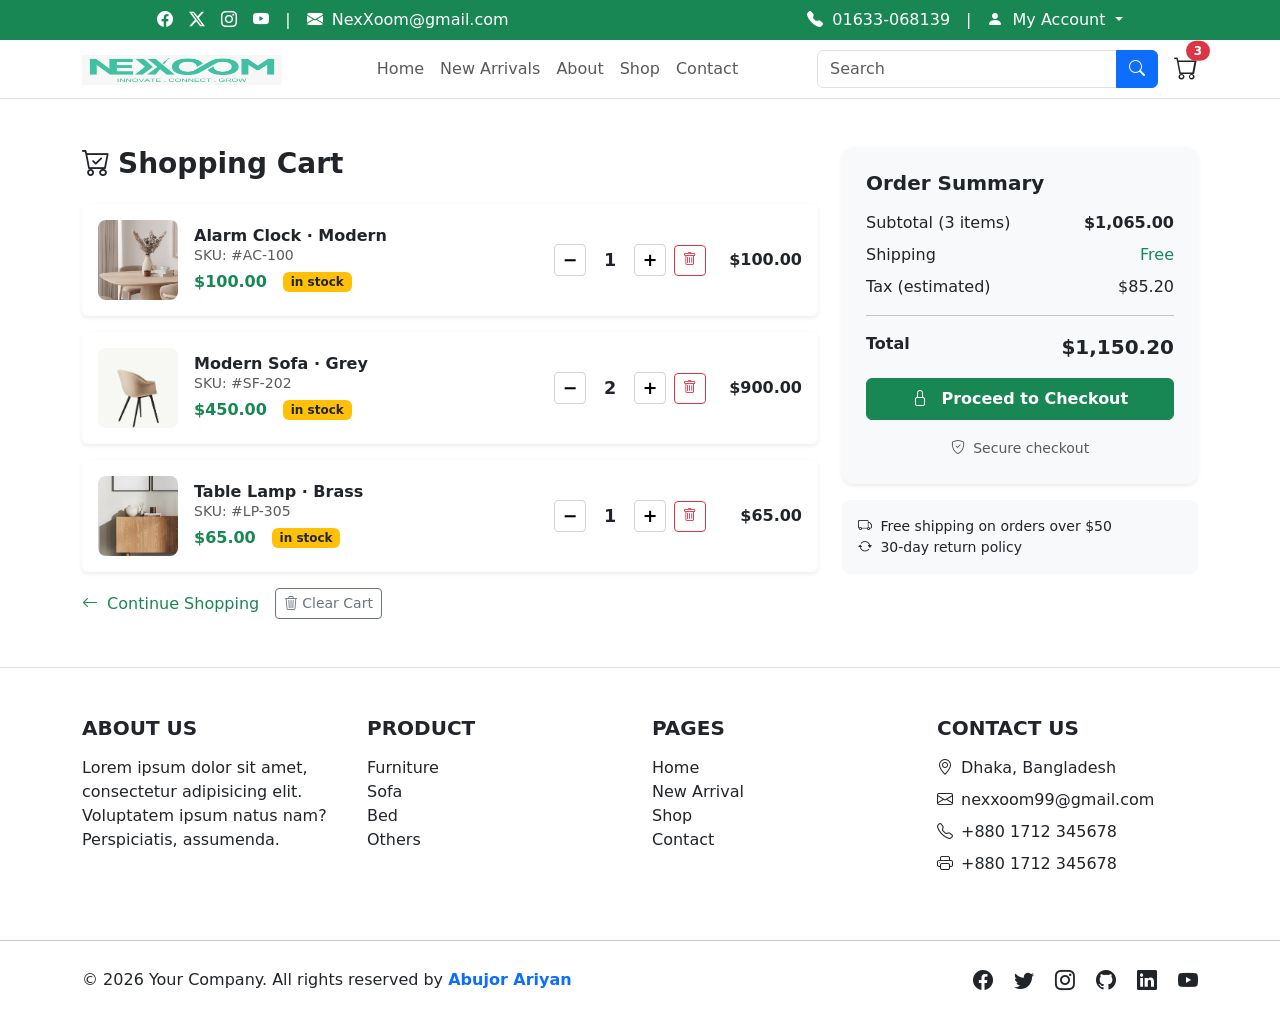
<file: cart.html>
<!doctype html>
<html lang="en">
  <head>
    <meta charset="UTF-8" />
    <meta name="viewport" content="width=device-width, initial-scale=1.0" />
    <title>NexXoom · Cart</title>
    <!-- Bootstrap 5 + Icons -->
    <link
      href="https://cdn.jsdelivr.net/npm/bootstrap@5.3.7/dist/css/bootstrap.min.css"
      rel="stylesheet"
    />
    <link
      href="https://cdn.jsdelivr.net/npm/bootstrap-icons@1.11.3/font/bootstrap-icons.min.css"
      rel="stylesheet"
    />
    <link rel="stylesheet" href="css/style.css" />
  </head>
  <body>
    <!-- TOP HEADER exactly as original -->
    <div class="bg-success text-white py-2">
      <div class="container-fluid me-5">
        <div
          class="d-flex flex-column flex-md-row justify-content-around align-items-center gap-2"
        >
          <div
            class="d-flex flex-wrap align-items-center justify-content-center justify-content-md-start gap-3"
          >
            <a href="#" class="text-white text-decoration-none"
              ><i class="bi bi-facebook"></i
            ></a>
            <a href="#" class="text-white text-decoration-none"
              ><i class="bi bi-twitter-x"></i
            ></a>
            <a href="#" class="text-white text-decoration-none"
              ><i class="bi bi-instagram"></i
            ></a>
            <a href="#" class="text-white text-decoration-none"
              ><i class="bi bi-youtube"></i
            ></a>
            <span class="d-none d-md-inline">|</span>
            <a
              href="mailto:info.zenviamart@gmail.com"
              class="text-white text-decoration-none"
            >
              <i class="bi bi-envelope-fill me-1"></i> NexXoom@gmail.com
            </a>
          </div>
          <div
            class="d-flex flex-wrap align-items-center justify-content-center justify-content-md-end gap-3"
          >
            <a href="tel:01633068139" class="text-white text-decoration-none">
              <i class="bi bi-telephone-fill me-1"></i> 01633-068139
            </a>
            <span class="d-none d-md-inline">|</span>
            <div class="dropdown">
              <a
                href="#"
                class="text-white text-decoration-none dropdown-toggle"
                data-bs-toggle="dropdown"
                aria-expanded="false"
              >
                <i class="bi bi-person-fill me-1"></i> My Account
              </a>
              <ul class="dropdown-menu dropdown-menu-end">
                <li>
                  <a class="dropdown-item" href="#"
                    ><i class="bi bi-person me-2"></i>Login</a
                  >
                </li>
                <li>
                  <a class="dropdown-item" href="#"
                    ><i class="bi bi-bag me-2"></i>Register</a
                  >
                </li>
              </ul>
            </div>
          </div>
        </div>
      </div>
    </div>

    <!--  MAIN NAV (same as original) -->
    <nav class="navbar navbar-expand-lg bg-white border-bottom">
      <div class="container align-items-center">
        <a class="navbar-brand" href="index.html">
          <img
            src="icon and image/logo-2.jpeg"
            alt="NexXoom"
            style="width: 200px; height: 30px"
          />
        </a>
        <button
          class="navbar-toggler"
          type="button"
          data-bs-toggle="collapse"
          data-bs-target="#navbarTogglerDemo02"
          aria-controls="navbarTogglerDemo02"
          aria-expanded="false"
          aria-label="Toggle navigation"
        >
          <span class="navbar-toggler-icon"></span>
        </button>
        <div class="collapse navbar-collapse" id="navbarTogglerDemo02">
          <ul class="navbar-nav mx-auto mb-2 mb-lg-0">
            <li class="nav-item">
              <a class="nav-link" href="index.html">Home</a>
            </li>
            <li class="nav-item">
              <a class="nav-link" href="newArrivel.html">New Arrivals</a>
            </li>
            <li class="nav-item">
              <a class="nav-link" href="about.html">About</a>
            </li>
            <li class="nav-item">
              <a class="nav-link" href="shop.html">Shop</a>
            </li>
            <li class="nav-item">
              <a class="nav-link" href="contact.html">Contact</a>
            </li>
          </ul>
          <form class="d-flex">
            <div class="input-group">
              <input
                class="form-control"
                type="search"
                placeholder="Search"
                aria-label="Search"
                style="width: 300px"
              />
              <button class="btn btn-primary" type="submit">
                <i class="bi bi-search"></i>
              </button>
            </div>
          </form>
          <a href="cart.html" class="ms-3 text-dark position-relative">
            <i class="bi bi-cart fs-4"></i>
            <span
              class="position-absolute top-0 start-100 translate-middle badge rounded-pill bg-danger"
              id="cartBadge"
              >3</span
            >
          </a>
        </div>
      </div>
    </nav>

    <!--  CART PAGE – with inc/dec + delete -->
    <div class="container my-5">
      <div class="row g-4">
        <!-- main cart items -->
        <div class="col-lg-8">
          <h3 class="fw-bold mb-4">
            <i class="bi bi-cart-check me-2"></i>Shopping Cart
          </h3>
          <div id="cartItemsContainer">
            <!-- item 1 -->
            <div
              class="card shadow-sm border-0 mb-3 cart-item"
              data-price="100"
              data-id="1"
            >
              <div class="card-body d-flex flex-wrap align-items-center gap-3">
                <img
                  src="icon and image/product-5.webp"
                  alt="Alarm Clock"
                  class="cart-img"
                />
                <div class="flex-grow-1">
                  <h6 class="fw-bold mb-0">Alarm Clock · Modern</h6>
                  <div class="text-muted small">SKU: #AC-100</div>
                  <div class="d-flex align-items-center gap-3 mt-1">
                    <span class="text-success fw-semibold">$100.00</span>
                    <span class="badge bg-warning text-dark">in stock</span>
                  </div>
                </div>
                <!-- inc/dec + middle span -->
                <div class="d-flex align-items-center gap-2">
                  <div class="qty-group">
                    <button class="qty-dec" type="button">−</button>
                    <span class="qty-val">1</span>
                    <button class="qty-inc" type="button">+</button>
                  </div>
                  <button class="btn btn-outline-danger btn-sm delete-item">
                    <i class="bi bi-trash"></i>
                  </button>
                </div>
                <div
                  class="fw-bold text-end item-total"
                  style="min-width: 80px"
                >
                  $100.00
                </div>
              </div>
            </div>

            <!-- item 2 -->
            <div
              class="card shadow-sm border-0 mb-3 cart-item"
              data-price="450"
              data-id="2"
            >
              <div class="card-body d-flex flex-wrap align-items-center gap-3">
                <img
                  src="icon and image/product-2.webp"
                  alt="Sofa"
                  class="cart-img"
                />
                <div class="flex-grow-1">
                  <h6 class="fw-bold mb-0">Modern Sofa · Grey</h6>
                  <div class="text-muted small">SKU: #SF-202</div>
                  <div class="d-flex align-items-center gap-3 mt-1">
                    <span class="text-success fw-semibold">$450.00</span>
                    <span class="badge bg-warning text-dark">in stock</span>
                  </div>
                </div>
                <div class="d-flex align-items-center gap-2">
                  <div class="qty-group">
                    <button class="qty-dec" type="button">−</button>
                    <span class="qty-val">2</span>
                    <button class="qty-inc" type="button">+</button>
                  </div>
                  <button class="btn btn-outline-danger btn-sm delete-item">
                    <i class="bi bi-trash"></i>
                  </button>
                </div>
                <div
                  class="fw-bold text-end item-total"
                  style="min-width: 80px"
                >
                  $900.00
                </div>
              </div>
            </div>

            <!-- item 3 -->
            <div
              class="card shadow-sm border-0 mb-3 cart-item"
              data-price="65"
              data-id="3"
            >
              <div class="card-body d-flex flex-wrap align-items-center gap-3">
                <img
                  src="icon and image/product-8.webp"
                  alt="Lamp"
                  class="cart-img"
                />
                <div class="flex-grow-1">
                  <h6 class="fw-bold mb-0">Table Lamp · Brass</h6>
                  <div class="text-muted small">SKU: #LP-305</div>
                  <div class="d-flex align-items-center gap-3 mt-1">
                    <span class="text-success fw-semibold">$65.00</span>
                    <span class="badge bg-warning text-dark">in stock</span>
                  </div>
                </div>
                <div class="d-flex align-items-center gap-2">
                  <div class="qty-group">
                    <button class="qty-dec" type="button">−</button>
                    <span class="qty-val">1</span>
                    <button class="qty-inc" type="button">+</button>
                  </div>
                  <button class="btn btn-outline-danger btn-sm delete-item">
                    <i class="bi bi-trash"></i>
                  </button>
                </div>
                <div
                  class="fw-bold text-end item-total"
                  style="min-width: 80px"
                >
                  $65.00
                </div>
              </div>
            </div>
          </div>

          <!-- continue shopping + delete all (extra) -->
          <div class="mt-3 d-flex flex-wrap align-items-center gap-3">
            <a href="index.html" class="continue-shop"
              ><i class="bi bi-arrow-left me-1"></i> Continue Shopping</a
            >
            <button class="btn btn-outline-secondary btn-sm" id="clearCartBtn">
              <i class="bi bi-trash3 me-1"></i>Clear Cart
            </button>
          </div>
        </div>

        <!-- cart summary (right) -->
        <div class="col-lg-4">
          <div class="summary-box shadow-sm">
            <h5 class="fw-bold mb-3">Order Summary</h5>
            <div class="d-flex justify-content-between mb-2">
              <span>Subtotal (<span id="itemCount">3</span> items)</span>
              <span class="fw-semibold" id="subtotalDisplay">$1,065.00</span>
            </div>
            <div class="d-flex justify-content-between mb-2">
              <span>Shipping</span>
              <span class="text-success">Free</span>
            </div>
            <div class="d-flex justify-content-between mb-3">
              <span>Tax (estimated)</span>
              <span id="taxDisplay">$85.20</span>
            </div>
            <hr />
            <div class="d-flex justify-content-between mb-3">
              <span class="fw-bold">Total</span>
              <span class="fw-bold fs-5" id="totalDisplay">$1,150.20</span>
            </div>

            <a href="cheackout.html" class="btn btn-success w-100 py-2 fw-bold" type="submit">
              <i class="bi bi-lock me-2"></i> Proceed to Checkout
            </a>
            <div class="text-center mt-3">
              <small class="text-muted"
                ><i class="bi bi-shield-check me-1"></i> Secure checkout</small
              >
            </div>
          </div>
          <div class="mt-3 p-3 bg-light rounded-3">
            <p class="mb-0 small">
              <i class="bi bi-truck me-1"></i> Free shipping on orders over $50
            </p>
            <p class="mb-0 small">
              <i class="bi bi-arrow-repeat me-1"></i> 30-day return policy
            </p>
          </div>
        </div>
      </div>
    </div>

    <!-- fotter start -->
<footer class="bg-white border-top mt-5">

  <div class="container py-5">
    <div class="row gy-4 row-cols-1 row-cols-md-2 row-cols-lg-4">

      <!-- About Us -->
      <div class="col">
        <h5 class="fw-bold text-uppercase mb-3">About Us</h5>
        <p class="text-dark">
          Lorem ipsum dolor sit amet, consectetur adipisicing elit.
          Voluptatem ipsum natus nam? Perspiciatis, assumenda.
        </p>
      </div>

      <!-- Product -->
      <div class="col">
        <h5 class="fw-bold text-uppercase mb-3">Product</h5>
        <ul class="list-unstyled">
          <li><a href="#" class="text-decoration-none text-dark">Furniture</a></li>
          <li><a href="#" class="text-decoration-none text-dark">Sofa</a></li>
          <li><a href="#" class="text-decoration-none text-dark">Bed</a></li>
          <li><a href="#" class="text-decoration-none text-dark">Others</a></li>
        </ul>
      </div>

      <!-- Pages -->
      <div class="col">
        <h5 class="fw-bold text-uppercase mb-3">Pages</h5>
        <ul class="list-unstyled">
          <li><a href="#" class="text-decoration-none text-dark">Home</a></li>
          <li><a href="#" class="text-decoration-none text-dark">New Arrival</a></li>
          <li><a href="#" class="text-decoration-none text-dark">Shop</a></li>
          <li><a href="#" class="text-decoration-none text-dark">Contact</a></li>
        </ul>
      </div>

      <!-- Contact -->
      <div class="col">
        <h5 class="fw-bold text-uppercase mb-3">Contact Us</h5>
        <ul class="list-unstyled ">
          <li class="mb-2">
            <i class="bi bi-geo-alt me-2"></i>Dhaka, Bangladesh
          </li>
          <li class="mb-2">
            <i class="bi bi-envelope me-2"></i>nexxoom99@gmail.com
          </li>
          <li class="mb-2">
            <i class="bi bi-telephone me-2"></i>+880 1712 345678
          </li>
          <li class="mb-2">
            <i class="bi bi-printer me-2"></i>+880 1712 345678
          </li>
        </ul>
      </div>

    </div>
  </div>

  <hr class="m-0">

  <!-- Bottom -->
  <div class="container py-4">
    <div class="row align-items-center">

      <div class="col-md-6 text-center text-md-start mb-3 mb-md-0">
        <p class="mb-0 text-dark">
          © 2026 Your Company. All rights reserved by
          <a href="#" class="text-decoration-none fw-semibold">Abujor Ariyan</a>
        </p>
      </div>

      <div class="col-md-6 text-center text-md-end">
        <a href="#" class="text-dark fs-5 me-3"><i class="bi bi-facebook"></i></a>
        <a href="#" class="text-dark fs-5 me-3"><i class="bi bi-twitter"></i></a>
        <a href="#" class="text-dark fs-5 me-3"><i class="bi bi-instagram"></i></a>
        <a href="#" class="text-dark fs-5 me-3"><i class="bi bi-github"></i></a>
        <a href="#" class="text-dark fs-5 me-3"><i class="bi bi-linkedin"></i></a>
        <a href="#" class="text-dark fs-5"><i class="bi bi-youtube"></i></a>
      </div>

    </div>
  </div>

</footer>
    <!-- fotter end -->
    <script src="https://cdn.jsdelivr.net/npm/bootstrap@5.3.7/dist/js/bootstrap.bundle.min.js"></script>
    <script src="js/script.js"></script>
  </body>
</html>
</file>
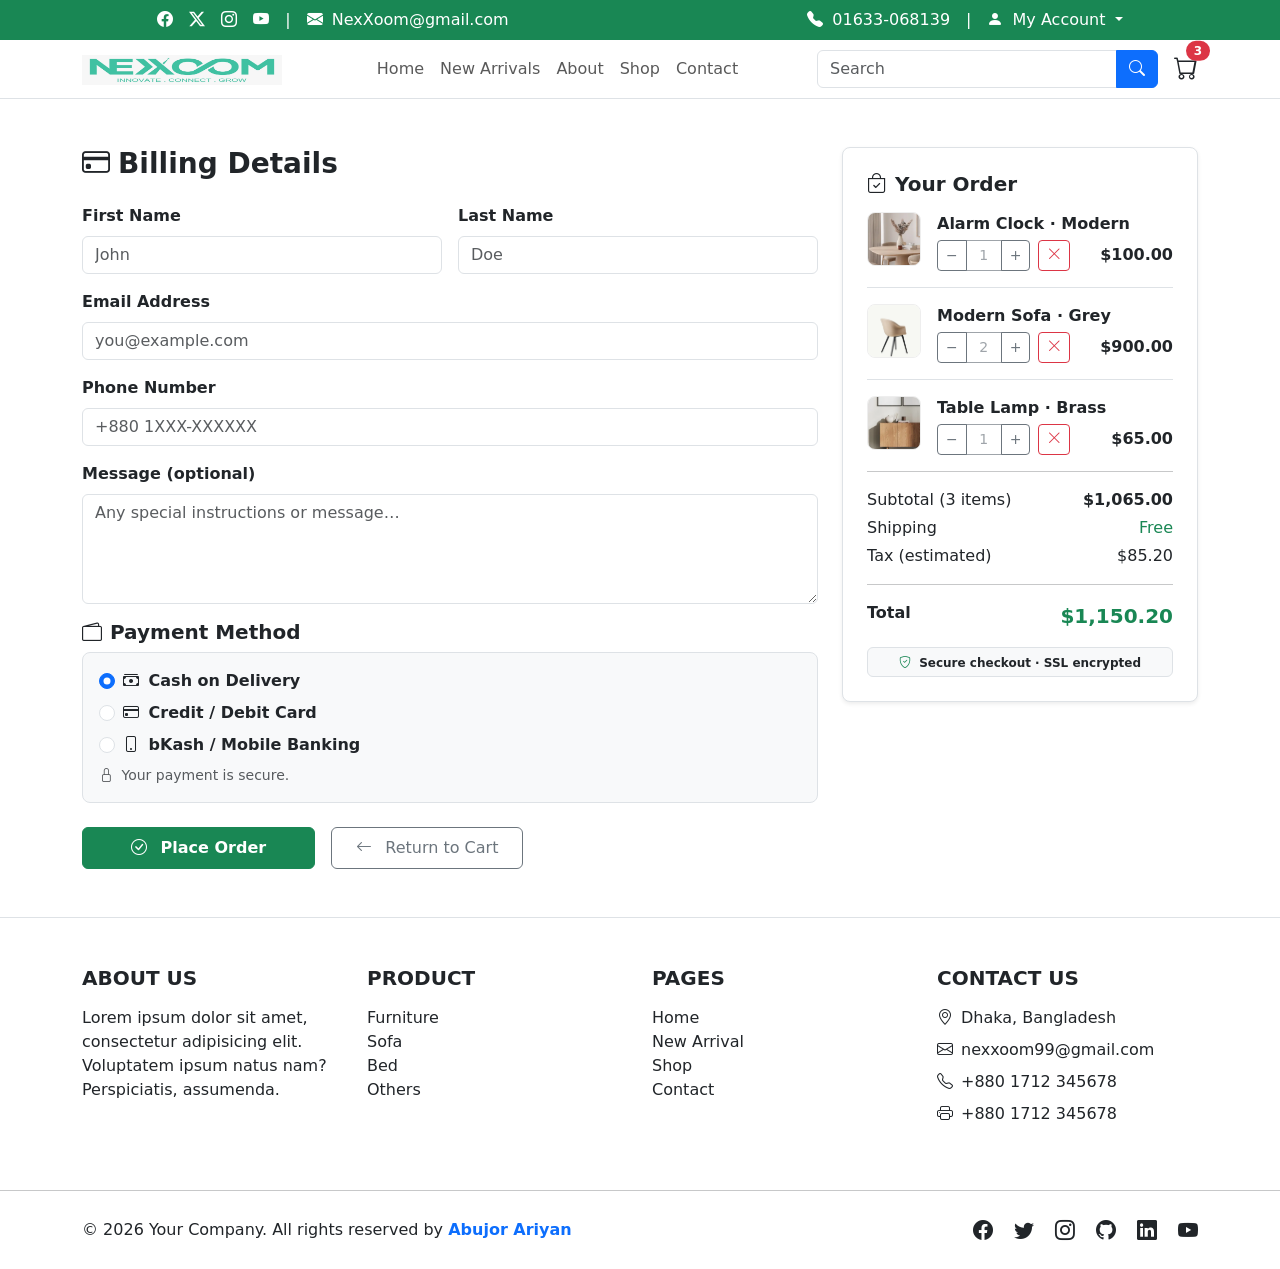
<file: cheackout.html>
<!doctype html>
<html lang="en">
  <head>
    <meta charset="UTF-8" />
    <meta name="viewport" content="width=device-width, initial-scale=1.0" />
    <title>NexXoom · Checkout</title>
    <!-- Bootstrap 5 + Icons ONLY -->
    <link
      href="https://cdn.jsdelivr.net/npm/bootstrap@5.3.7/dist/css/bootstrap.min.css"
      rel="stylesheet"
    />
    <link
      href="https://cdn.jsdelivr.net/npm/bootstrap-icons@1.11.3/font/bootstrap-icons.min.css"
      rel="stylesheet"
    />
  </head>
  <body>

    <!-- ===== TOP HEADER ===== -->
    <div class="bg-success text-white py-2">
      <div class="container-fluid me-5">
        <div class="d-flex flex-column flex-md-row justify-content-around align-items-center gap-2">
          <div class="d-flex flex-wrap align-items-center justify-content-center justify-content-md-start gap-3">
            <a href="#" class="text-white text-decoration-none"><i class="bi bi-facebook"></i></a>
            <a href="#" class="text-white text-decoration-none"><i class="bi bi-twitter-x"></i></a>
            <a href="#" class="text-white text-decoration-none"><i class="bi bi-instagram"></i></a>
            <a href="#" class="text-white text-decoration-none"><i class="bi bi-youtube"></i></a>
            <span class="d-none d-md-inline">|</span>
            <a href="mailto:nexxoom@gmail.com" class="text-white text-decoration-none">
              <i class="bi bi-envelope-fill me-1"></i> NexXoom@gmail.com
            </a>
          </div>
          <div class="d-flex flex-wrap align-items-center justify-content-center justify-content-md-end gap-3">
            <a href="tel:01633068139" class="text-white text-decoration-none">
              <i class="bi bi-telephone-fill me-1"></i> 01633-068139
            </a>
            <span class="d-none d-md-inline">|</span>
            <div class="dropdown">
              <a href="#" class="text-white text-decoration-none dropdown-toggle" data-bs-toggle="dropdown" aria-expanded="false">
                <i class="bi bi-person-fill me-1"></i> My Account
              </a>
              <ul class="dropdown-menu dropdown-menu-end">
                <li><a class="dropdown-item" href="#"><i class="bi bi-person me-2"></i>Login</a></li>
                <li><a class="dropdown-item" href="#"><i class="bi bi-bag me-2"></i>Register</a></li>
              </ul>
            </div>
          </div>
        </div>
      </div>
    </div>

    <!-- ===== MAIN NAV ===== -->
    <nav class="navbar navbar-expand-lg bg-white border-bottom">
      <div class="container align-items-center">
        <a class="navbar-brand" href="index.html">
          <img src="icon and image/logo-2.jpeg" alt="NexXoom" style="width: 200px; height: 30px" />
        </a>
        <button class="navbar-toggler" type="button" data-bs-toggle="collapse" data-bs-target="#navbarTogglerDemo02"
          aria-controls="navbarTogglerDemo02" aria-expanded="false" aria-label="Toggle navigation">
          <span class="navbar-toggler-icon"></span>
        </button>
        <div class="collapse navbar-collapse" id="navbarTogglerDemo02">
          <ul class="navbar-nav mx-auto mb-2 mb-lg-0">
            <li class="nav-item"><a class="nav-link" href="index.html">Home</a></li>
            <li class="nav-item"><a class="nav-link" href="newArrivel.html">New Arrivals</a></li>
            <li class="nav-item"><a class="nav-link" href="about.html">About</a></li>
            <li class="nav-item"><a class="nav-link" href="shop.html">Shop</a></li>
            <li class="nav-item"><a class="nav-link" href="contact.html">Contact</a></li>
          </ul>
          <form class="d-flex">
            <div class="input-group">
              <input class="form-control" type="search" placeholder="Search" aria-label="Search" style="width: 300px" />
              <button class="btn btn-primary" type="submit"><i class="bi bi-search"></i></button>
            </div>
          </form>
          <a href="cart.html" class="ms-3 text-dark position-relative">
            <i class="bi bi-cart fs-4"></i>
            <span class="position-absolute top-0 start-100 translate-middle badge rounded-pill bg-danger">3</span>
          </a>
        </div>
      </div>
    </nav>

    <!-- ===== CHECKOUT PAGE ===== -->
    <div class="container my-5">
      <div class="row g-4">

        <!-- LEFT: Billing Details -->
        <div class="col-lg-8">
          <h3 class="fw-bold mb-4"><i class="bi bi-credit-card me-2"></i>Billing Details</h3>

          <form>
            <div class="row g-3">
              <!-- First Name -->
              <div class="col-md-6">
                <label for="firstName" class="form-label fw-semibold">First Name</label>
                <input type="text" class="form-control" id="firstName" placeholder="John" required>
              </div>
              
              <!-- Last Name -->
              <div class="col-md-6">
                <label for="lastName" class="form-label fw-semibold">Last Name</label>
                <input type="text" class="form-control" id="lastName" placeholder="Doe" required>
              </div>

              <!-- Email Address -->
              <div class="col-12">
                <label for="email" class="form-label fw-semibold">Email Address</label>
                <input type="email" class="form-control" id="email" placeholder="you@example.com" required>
              </div>

              <!-- Phone -->
              <div class="col-12">
                <label for="phone" class="form-label fw-semibold">Phone Number</label>
                <input type="tel" class="form-control" id="phone" placeholder="+880 1XXX-XXXXXX" required>
              </div>

              <!-- Message / Order Notes -->
              <div class="col-12">
                <label for="orderNotes" class="form-label fw-semibold">Message (optional)</label>
                <textarea class="form-control" id="orderNotes" rows="4" placeholder="Any special instructions or message…"></textarea>
              </div>

              <!-- Payment Method -->
              <div class="col-12 mt-3">
                <h5 class="fw-bold"><i class="bi bi-wallet2 me-2"></i>Payment Method</h5>
                <div class="border p-3 rounded-3 bg-light">
                  <div class="form-check mb-2">
                    <input class="form-check-input" type="radio" name="paymentMethod" id="cod" checked>
                    <label class="form-check-label fw-semibold" for="cod">
                      <i class="bi bi-cash-stack me-1"></i> Cash on Delivery
                    </label>
                  </div>
                  <div class="form-check mb-2">
                    <input class="form-check-input" type="radio" name="paymentMethod" id="card">
                    <label class="form-check-label fw-semibold" for="card">
                      <i class="bi bi-credit-card me-1"></i> Credit / Debit Card
                    </label>
                  </div>
                  <div class="form-check">
                    <input class="form-check-input" type="radio" name="paymentMethod" id="bkash">
                    <label class="form-check-label fw-semibold" for="bkash">
                      <i class="bi bi-phone me-1"></i> bKash / Mobile Banking
                    </label>
                  </div>
                  <small class="text-muted d-block mt-2"><i class="bi bi-lock me-1"></i> Your payment is secure.</small>
                </div>
              </div>

              <!-- Place Order & Return Buttons - inline flex, not full width -->
              <div class="col-12 mt-4">
                <div class="d-flex flex-wrap gap-3">
                  <button type="submit" class="btn btn-success px-5 py-2 fw-bold">
                    <i class="bi bi-check-circle me-2"></i> Place Order
                  </button>
                  <a href="cart.html" class="btn btn-outline-secondary px-4 py-2">
                    <i class="bi bi-arrow-left me-2"></i> Return to Cart
                  </a>
                </div>
              </div>
            </div>
          </form>
        </div>

        <!-- RIGHT: Order Summary with inc/dec/delete -->
        <div class="col-lg-4">
          <div class="border p-4 rounded-3 bg-white shadow-sm">
            <h5 class="fw-bold mb-3"><i class="bi bi-bag-check me-2"></i>Your Order</h5>

            <!-- Order Item 1 -->
            <div class="d-flex align-items-start gap-3 border-bottom pb-3 mb-3">
              <img src="icon and image/product-5.webp" alt="Alarm Clock" class="rounded-3" style="width: 54px; height: 54px; object-fit: cover; background: #fff; border: 1px solid #eee;">
              <div class="flex-grow-1">
                <div class="fw-semibold">Alarm Clock · Modern</div>
                <div class="d-flex justify-content-between align-items-center mt-1">
                  <div class="d-flex align-items-center gap-2">
                    <div class="btn-group btn-group-sm" role="group">
                      <button type="button" class="btn btn-outline-secondary qty-dec">−</button>
                      <span class="btn btn-outline-secondary disabled qty-val" style="min-width: 36px;">1</span>
                      <button type="button" class="btn btn-outline-secondary qty-inc">+</button>
                    </div>
                    <button type="button" class="btn btn-outline-danger btn-sm delete-item">
                      <i class="bi bi-x-lg"></i>
                    </button>
                  </div>
                  <span class="fw-semibold item-total">$100.00</span>
                </div>
              </div>
            </div>

            <!-- Order Item 2 -->
            <div class="d-flex align-items-start gap-3 border-bottom pb-3 mb-3">
              <img src="icon and image/product-2.webp" alt="Sofa" class="rounded-3" style="width: 54px; height: 54px; object-fit: cover; background: #fff; border: 1px solid #eee;">
              <div class="flex-grow-1">
                <div class="fw-semibold">Modern Sofa · Grey</div>
                <div class="d-flex justify-content-between align-items-center mt-1">
                  <div class="d-flex align-items-center gap-2">
                    <div class="btn-group btn-group-sm" role="group">
                      <button type="button" class="btn btn-outline-secondary qty-dec">−</button>
                      <span class="btn btn-outline-secondary disabled qty-val" style="min-width: 36px;">2</span>
                      <button type="button" class="btn btn-outline-secondary qty-inc">+</button>
                    </div>
                    <button type="button" class="btn btn-outline-danger btn-sm delete-item">
                      <i class="bi bi-x-lg"></i>
                    </button>
                  </div>
                  <span class="fw-semibold item-total">$900.00</span>
                </div>
              </div>
            </div>

            <!-- Order Item 3 -->
            <div class="d-flex align-items-start gap-3">
              <img src="icon and image/product-8.webp" alt="Lamp" class="rounded-3" style="width: 54px; height: 54px; object-fit: cover; background: #fff; border: 1px solid #eee;">
              <div class="flex-grow-1">
                <div class="fw-semibold">Table Lamp · Brass</div>
                <div class="d-flex justify-content-between align-items-center mt-1">
                  <div class="d-flex align-items-center gap-2">
                    <div class="btn-group btn-group-sm" role="group">
                      <button type="button" class="btn btn-outline-secondary qty-dec">−</button>
                      <span class="btn btn-outline-secondary disabled qty-val" style="min-width: 36px;">1</span>
                      <button type="button" class="btn btn-outline-secondary qty-inc">+</button>
                    </div>
                    <button type="button" class="btn btn-outline-danger btn-sm delete-item">
                      <i class="bi bi-x-lg"></i>
                    </button>
                  </div>
                  <span class="fw-semibold item-total">$65.00</span>
                </div>
              </div>
            </div>

            <hr class="my-3" />

            <!-- Totals -->
            <div class="d-flex justify-content-between mb-1">
              <span>Subtotal (<span id="itemCount">3</span> items)</span>
              <span class="fw-semibold" id="subtotalDisplay">$1,065.00</span>
            </div>
            <div class="d-flex justify-content-between mb-1">
              <span>Shipping</span>
              <span class="text-success">Free</span>
            </div>
            <div class="d-flex justify-content-between mb-2">
              <span>Tax (estimated)</span>
              <span id="taxDisplay">$85.20</span>
            </div>
            <hr />
            <div class="d-flex justify-content-between mb-3">
              <span class="fw-bold fs-6">Total</span>
              <span class="fw-bold fs-5 text-success" id="totalDisplay">$1,150.20</span>
            </div>

           

            <!-- Secure checkout badge -->
            <div class="text-center mt-2">
              <span class="badge bg-light text-dark border py-2 px-3 w-100">
                <i class="bi bi-shield-check me-1 text-success"></i> Secure checkout · SSL encrypted
              </span>
            </div>
          </div>

        
        </div>
      </div>
    </div>

    <!-- ===== FOOTER ===== -->
    <footer class="bg-white border-top mt-5">
      <div class="container py-5">
        <div class="row gy-4 row-cols-1 row-cols-md-2 row-cols-lg-4">
          <div class="col">
            <h5 class="fw-bold text-uppercase mb-3">About Us</h5>
            <p class="text-dark">Lorem ipsum dolor sit amet, consectetur adipisicing elit. Voluptatem ipsum natus nam? Perspiciatis, assumenda.</p>
          </div>
          <div class="col">
            <h5 class="fw-bold text-uppercase mb-3">Product</h5>
            <ul class="list-unstyled">
              <li><a href="#" class="text-decoration-none text-dark">Furniture</a></li>
              <li><a href="#" class="text-decoration-none text-dark">Sofa</a></li>
              <li><a href="#" class="text-decoration-none text-dark">Bed</a></li>
              <li><a href="#" class="text-decoration-none text-dark">Others</a></li>
            </ul>
          </div>
          <div class="col">
            <h5 class="fw-bold text-uppercase mb-3">Pages</h5>
            <ul class="list-unstyled">
              <li><a href="#" class="text-decoration-none text-dark">Home</a></li>
              <li><a href="#" class="text-decoration-none text-dark">New Arrival</a></li>
              <li><a href="#" class="text-decoration-none text-dark">Shop</a></li>
              <li><a href="#" class="text-decoration-none text-dark">Contact</a></li>
            </ul>
          </div>
          <div class="col">
            <h5 class="fw-bold text-uppercase mb-3">Contact Us</h5>
            <ul class="list-unstyled">
              <li class="mb-2"><i class="bi bi-geo-alt me-2"></i>Dhaka, Bangladesh</li>
              <li class="mb-2"><i class="bi bi-envelope me-2"></i>nexxoom99@gmail.com</li>
              <li class="mb-2"><i class="bi bi-telephone me-2"></i>+880 1712 345678</li>
              <li class="mb-2"><i class="bi bi-printer me-2"></i>+880 1712 345678</li>
            </ul>
          </div>
        </div>
      </div>
      <hr class="m-0">
      <div class="container py-4">
        <div class="row align-items-center">
          <div class="col-md-6 text-center text-md-start mb-3 mb-md-0">
            <p class="mb-0 text-dark">© 2026 Your Company. All rights reserved by <a href="#" class="text-decoration-none fw-semibold">Abujor Ariyan</a></p>
          </div>
          <div class="col-md-6 text-center text-md-end">
            <a href="#" class="text-dark fs-5 me-3"><i class="bi bi-facebook"></i></a>
            <a href="#" class="text-dark fs-5 me-3"><i class="bi bi-twitter"></i></a>
            <a href="#" class="text-dark fs-5 me-3"><i class="bi bi-instagram"></i></a>
            <a href="#" class="text-dark fs-5 me-3"><i class="bi bi-github"></i></a>
            <a href="#" class="text-dark fs-5 me-3"><i class="bi bi-linkedin"></i></a>
            <a href="#" class="text-dark fs-5"><i class="bi bi-youtube"></i></a>
          </div>
        </div>
      </div>
    </footer>

    <!-- Bootstrap JS -->
    <script src="https://cdn.jsdelivr.net/npm/bootstrap@5.3.7/dist/js/bootstrap.bundle.min.js"></script>


  </body>
</html>
</file>
<file: css/style.css>
*{
    margin: 0;
    padding: 0;
    box-sizing: border-box;
}

.hero-container{
    width: 95vw;
    height: 30%;
}

.hero-container img{
    width: 95vw;
    height: 70vh;
}

@media screen and (max-width: 600px) {

    .slick-slider img{
        width: 95vw;
        height: 30vh;
        object-fit: cover;
    }

    /* .slick-prev,
    .slick-next{
        display: none !important;
    } */

}


.slick-slider {
    position: relative;
}

.slick-prev,
.slick-next {
    position: absolute;
    top: 50%;
    transform: translateY(-50%);
    z-index: 999;
}

.slick-prev {
    left: 20px;
}

.slick-next {
    right: 20px;
}

.slick-prev:before,
.slick-next:before {
    font-size: 35px;
    color: white;
}


 .product-card {
            width: 220px;
            border: none;
            transition: 0.3s;
        }

        .product-card:hover {
            transform: translateY(-4px);
        }

        .product-img {
            background: #f3f3f3;
            padding: 15px;
            height: 180px;
            object-fit: contain;
        }

        .rating {
            font-size: 12px;
            color: #f5a623;
        }

        .reviews {
            color: #6c757d;
            font-size: 12px;
        }

        .product-title {
            font-size: 15px;
            font-weight: 600;
            margin-bottom: 5px;
        }

        .price {
            font-size: 18px;
            font-weight: 700;
            color: #212529;
        }





@media screen and (max-width: 600px) {

.card-grid .col{
    margin-top: 10px;
}

}



.populer-image img{
    width: 100%;
    transition: transform 0.5s ease;
}

.populer-image img:hover{
    transform: scale(1.1);
}


  
    .cart-img {
      width: 80px;
      height: 80px;
      object-fit: cover;
      border-radius: 8px;
    }
    .qty-group {
      display: inline-flex;
      align-items: center;
      gap: 4px;
    }
    .qty-group button {
      width: 32px;
      height: 32px;
      border-radius: 4px;
      border: 1px solid #ced4da;
      background: #fff;
      display: inline-flex;
      align-items: center;
      justify-content: center;
      font-weight: 600;
      font-size: 1.1rem;
      cursor: pointer;
      transition: 0.15s;
    }
    .qty-group button:hover {
      background: #e9ecef;
    }
    .qty-group .qty-val {
      min-width: 40px;
      text-align: center;
      font-weight: 600;
      font-size: 1.1rem;
      padding: 0 4px;
    }
    .summary-box {
      background-color: #f8f9fa;
      border-radius: 12px;
      padding: 1.5rem;
    }
    .continue-shop {
      color: #198754;
      text-decoration: none;
      font-weight: 500;
    }
    .continue-shop:hover {
      text-decoration: underline;
    }
    /* cart item fade removal */
    .cart-item-removing {
      opacity: 0.5;
      transition: opacity 0.2s;
    }
</file>
